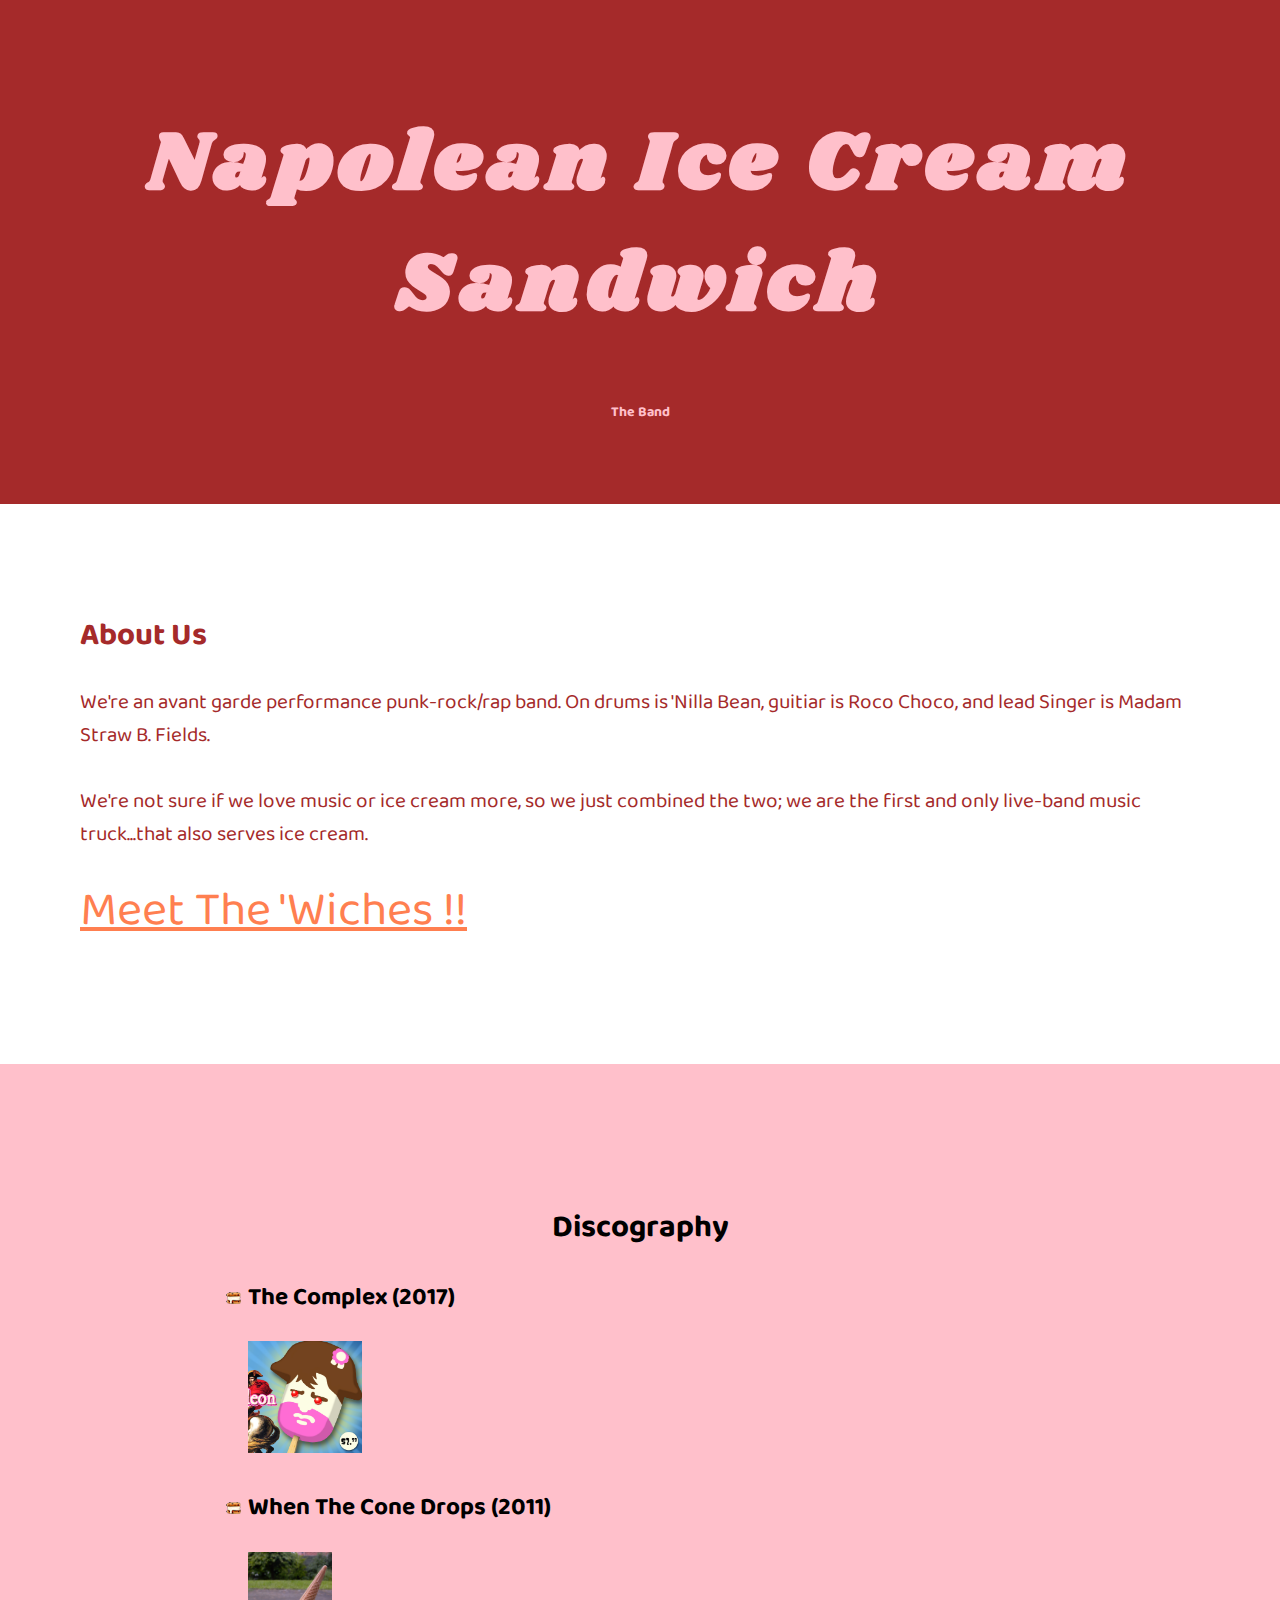
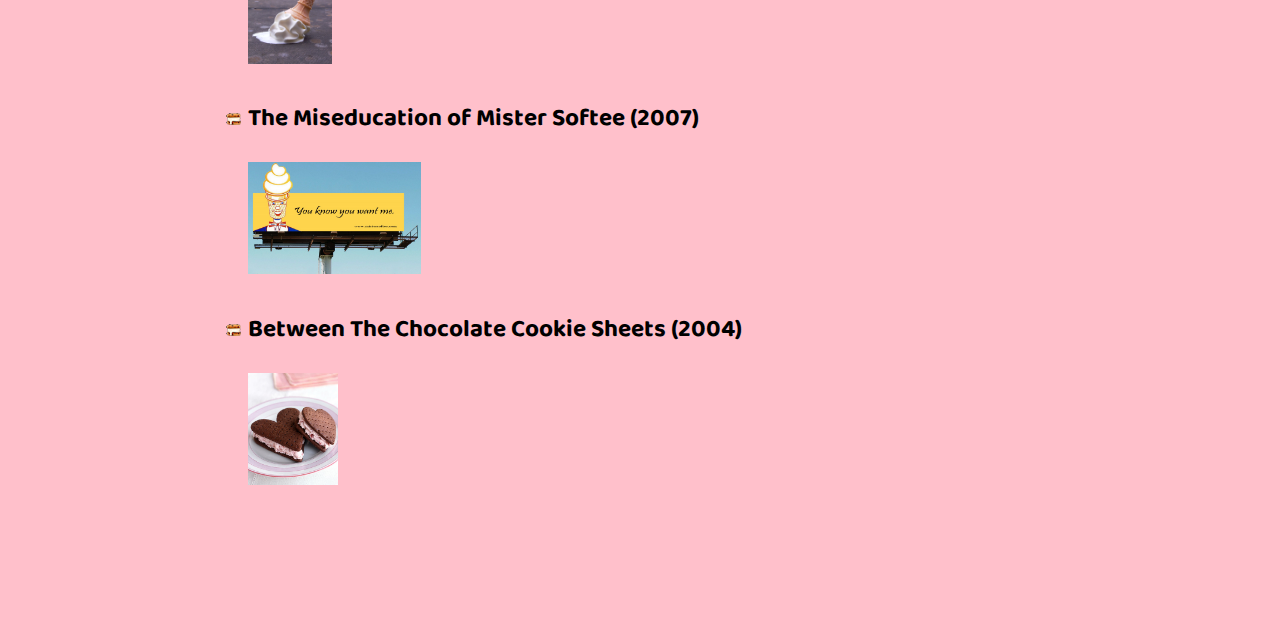
<file: index.html>
<!DOCTYPE html>
<html>
<head>
	<title> Napolean Ice Cream Sandwich</title>
	 <link rel="stylesheet" type="text/css" href="style.css">
	 <link href="https://fonts.googleapis.com/css?family=Shrikhand" rel="stylesheet">
	 <link href="https://fonts.googleapis.com/css?family=Baloo" rel="stylesheet">
</head>
<body>

	 <div id="top">
	    <h1> Napolean  Ice Cream Sandwich</h1>
	      <h6>The Band</h6>
     </div>
     
     <div id="middle">

				<h2> About Us</h2>
				   <p> We're an avant garde performance punk-rock/rap band. On drums is 'Nilla Bean, guitiar is Roco Choco, and lead Singer is Madam Straw B. Fields. <br> <br>
				    We're not sure if we love music or ice cream more, so we just combined the two; we are the first and only live-band music truck...that also serves ice cream.   </p>

				    <a href="contact.html"> Meet The 'Wiches !!</a>
     </div>
	 


     <div id="bottom">
						<h2> Discography</h2>
						   <ul>
						   	<li> <h3> The Complex (2017)</h3>
						   		<img src="images/napole.jpg">
						   	 </li>
						   	  
						   	<li> <h3> When The Cone Drops (2011)</h3>
					            <img src="images/drop.jpg">
						   	</li>
						   	<li> <h3> The Miseducation of Mister Softee (2007) </h3>
					             <img src="images/softee.jpg">
						   	</li>
						   	<li> <h3> Between The Chocolate Cookie Sheets (2004)</h3> 
						   		<img src="images/heartcookie.jpg">
						   	 </li>
						   </ul>

	   </div>

</body>
</html>
</file>
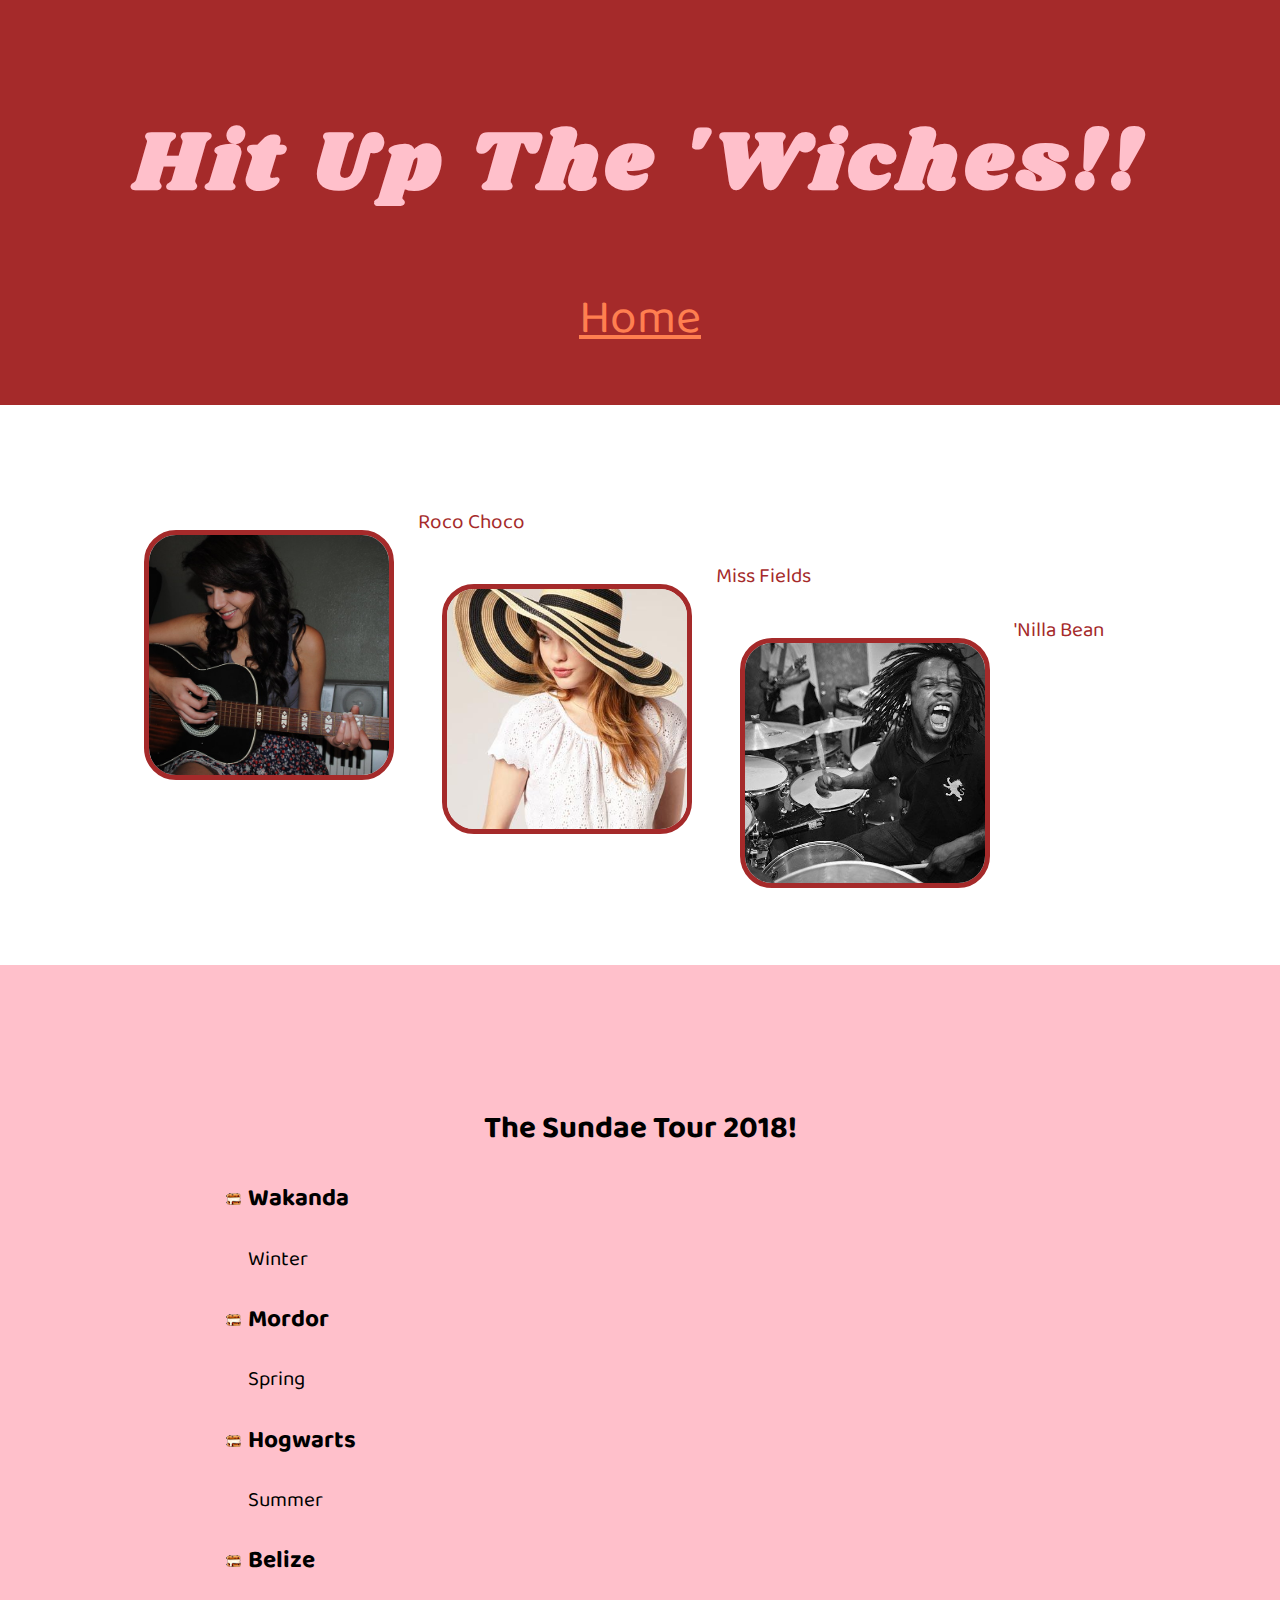
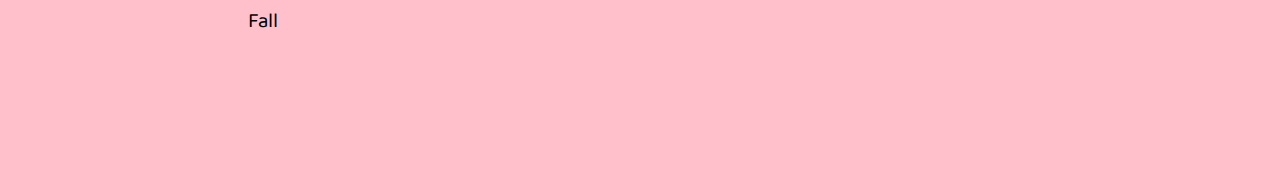
<file: contact.html>
<!DOCTYPE html>
<html>
<head>
	<title> Contact the 'Wiches </title>
	<link rel="stylesheet" type="text/css" href="style.css">
	 <link href="https://fonts.googleapis.com/css?family=Shrikhand" rel="stylesheet">
	 <link href="https://fonts.googleapis.com/css?family=Baloo" rel="stylesheet">
</head>
<body>


	 <div id="top">
	    <h1> Hit Up The 'Wiches!! </h1>
	    <a href="index.html"> Home </a>
     </div>

      <div id="middle">
      	<div class="bandpic">
      		<figure>
      		    <img class="bandmember" src="images/roc.jpg" title="Roco Choco">
      		       <figcaption> Roco Choco </figcaption>
            </figure>
            <figure>
      		     <img class="bandmember" src="images/straw.jpg" title="Miss Fields">
      		        <figcaption> Miss Fields </figcaption>
            </figure>

      		<figure>    
      		     <img class="bandmember" src="images/bean.jpg" title="'Nilla Bean">
      		         <figcaption> 'Nilla Bean </figcaption>
      		</figure>
      	</div>	
      	
     </div>

     <div id="bottom">

						<h2> The Sundae Tour 2018!</h2>
						   <ul>
						   	<li> <h3> Wakanda </h3>
						   		     <p> Winter</p>
						   	 </li>
						   	  
						   	<li> <h3> Mordor </h3>
						   		  <p> Spring</p>
					            
						   	</li>
						   	<li> <h3> Hogwarts </h3>
						   		  <p>Summer</p>
					             
						   	</li>
						   	<li> <h3> Belize  </h3> 
						   		<p> Fall</p>
						   		
						   	 </li>
						   </ul>

						  

	   </div>
	 

</body>
</html>
</file>
<file: style.css>
body{
	margin: 0;
	font-family: 'Baloo', cursive;
	font-size: 1.3em;
}

h1 {
	font-family: 'Shrikhand', cursive;
	font-size: 4em;
	letter-spacing: .4rem;
}

#top{
	
	background-color: brown;
	text-align: center;
	color: pink;
	padding: 3rem;
}

#middle{
   padding: 5rem;
   background-color: white;
   color: brown;
   height: 25rem;

  
}

#bottom {
	padding: 7rem;
	background-color: pink;
	color: black;
	text-align: center;
}
img{
	height: 7rem;
}

ul {
    list-style-image: url('images/bulleticecream.png');
    margin-left: 5rem;

}

li{
	margin-left: 1rem;
	text-align: left;
}


a {
	color:coral;
	font-size: 3rem;
}
/*  **************            Contact Page   ********************   */

.bandpic {
    position: relative;
   
}

.bandmember  {
	float: left;
	height: 15rem;
	width: 15rem;
	margin: 1.5rem;
	object-fit: cover;
	border-radius: 2rem;
	border: 5px brown solid;

}
</file>
